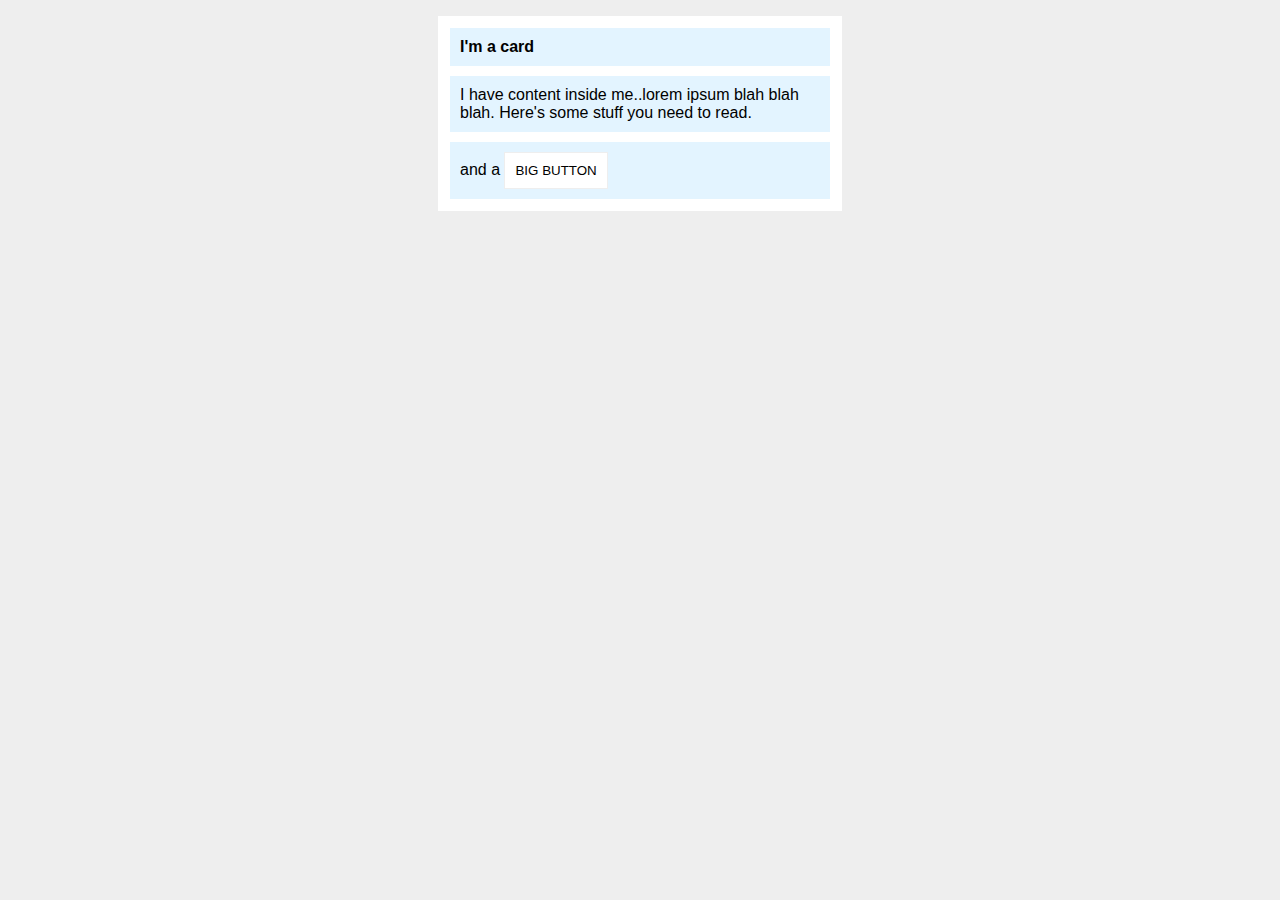
<file: foundations/block-and-inline/02-margin-and-padding-2/index.html>
<!DOCTYPE html>
<html lang="en">
  <head>
    <meta charset="UTF-8" />
    <meta http-equiv="X-UA-Compatible" content="IE=edge" />
    <meta name="viewport" content="width=device-width, initial-scale=1.0" />
    <title>Margin and Padding exercise 2</title>
    <link rel="stylesheet" href="style.css" />
  </head>
  <body>
    <div class="card">
      <h1 class="title">I'm a card</h1>
      <div class="content">
        I have content inside me..lorem ipsum blah blah blah. Here's some stuff
        you need to read.
      </div>
      <div class="button-container">and a <button>BIG BUTTON</button></div>
    </div>
  </body>
</html>
</file>
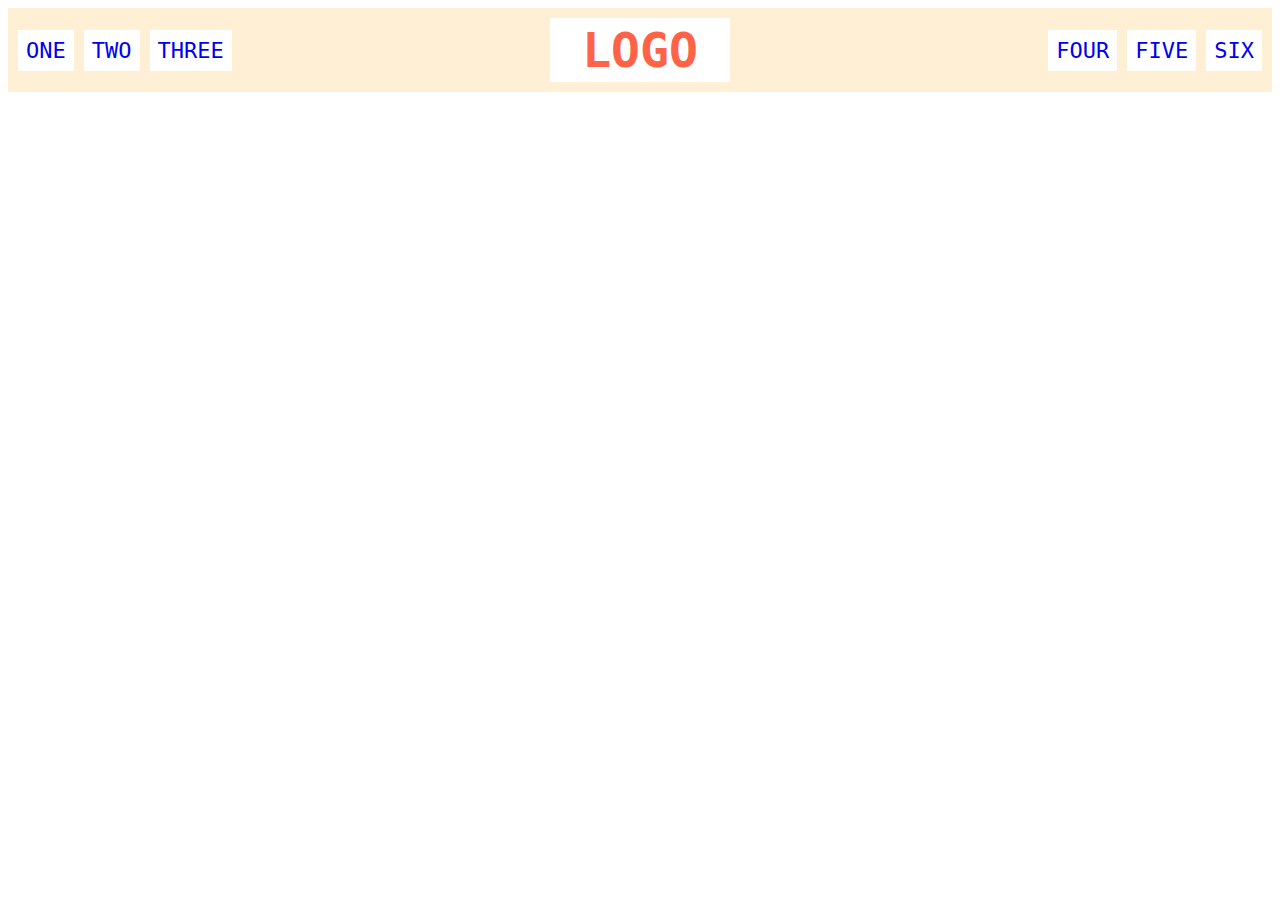
<file: foundations/flex/02-flex-header/index.html>
<!DOCTYPE html>
<html lang="en">
  <head>
    <meta charset="UTF-8" />
    <meta http-equiv="X-UA-Compatible" content="IE=edge" />
    <meta name="viewport" content="width=device-width, initial-scale=1.0" />
    <title>Flex Header</title>
    <link rel="stylesheet" href="style.css" />
  </head>
  <body>
    <div class="header">
      <div class="left-links">
        <ul>
          <li><a href="#">ONE</a></li>
          <li><a href="#">TWO</a></li>
          <li><a href="#">THREE</a></li>
        </ul>
      </div>
      <div class="logo">LOGO</div>
      <div class="right-links">
        <ul>
          <li><a href="#">FOUR</a></li>
          <li><a href="#">FIVE</a></li>
          <li><a href="#">SIX</a></li>
        </ul>
      </div>
    </div>
  </body>
</html>
</file>
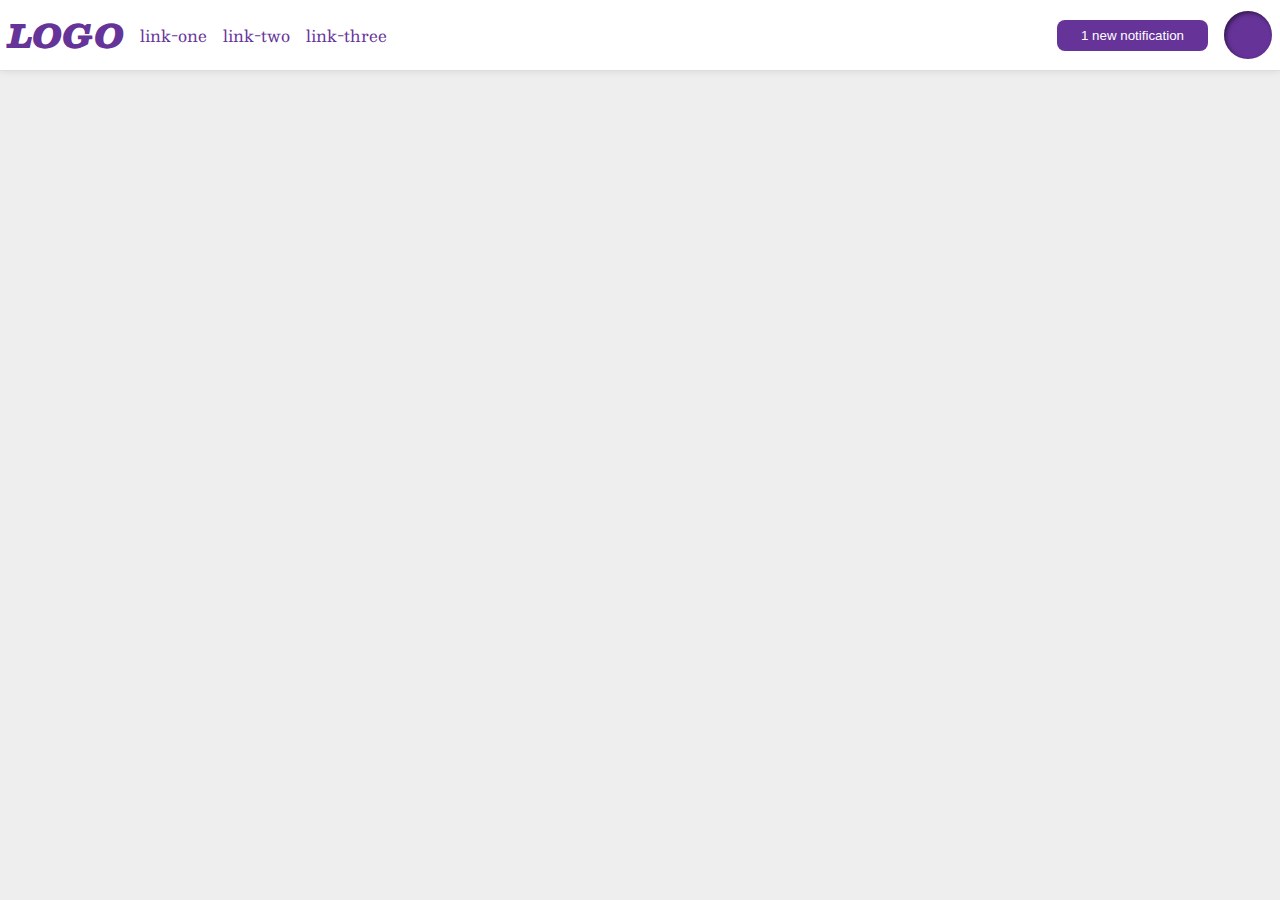
<file: foundations/flex/03-flex-header-2/index.html>
<!DOCTYPE html>
<html lang="en">
  <head>
    <meta charset="UTF-8" />
    <meta http-equiv="X-UA-Compatible" content="IE=edge" />
    <meta name="viewport" content="width=device-width, initial-scale=1.0" />
    <title>Flex Header 2</title>
    <link rel="stylesheet" href="style.css" />
  </head>
  <body>
    <div class="header">
      <div class="left">
        <div class="logo">LOGO</div>
        <ul class="links">
          <li><a href="https://google.com">link-one</a></li>
          <li><a href="https://google.com">link-two</a></li>
          <li><a href="https://google.com">link-three</a></li>
        </ul>
      </div>
      <div class="right">
        <button class="notifications">1 new notification</button>
        <div class="profile-image"></div>
      </div>
    </div>
  </body>
</html>
</file>
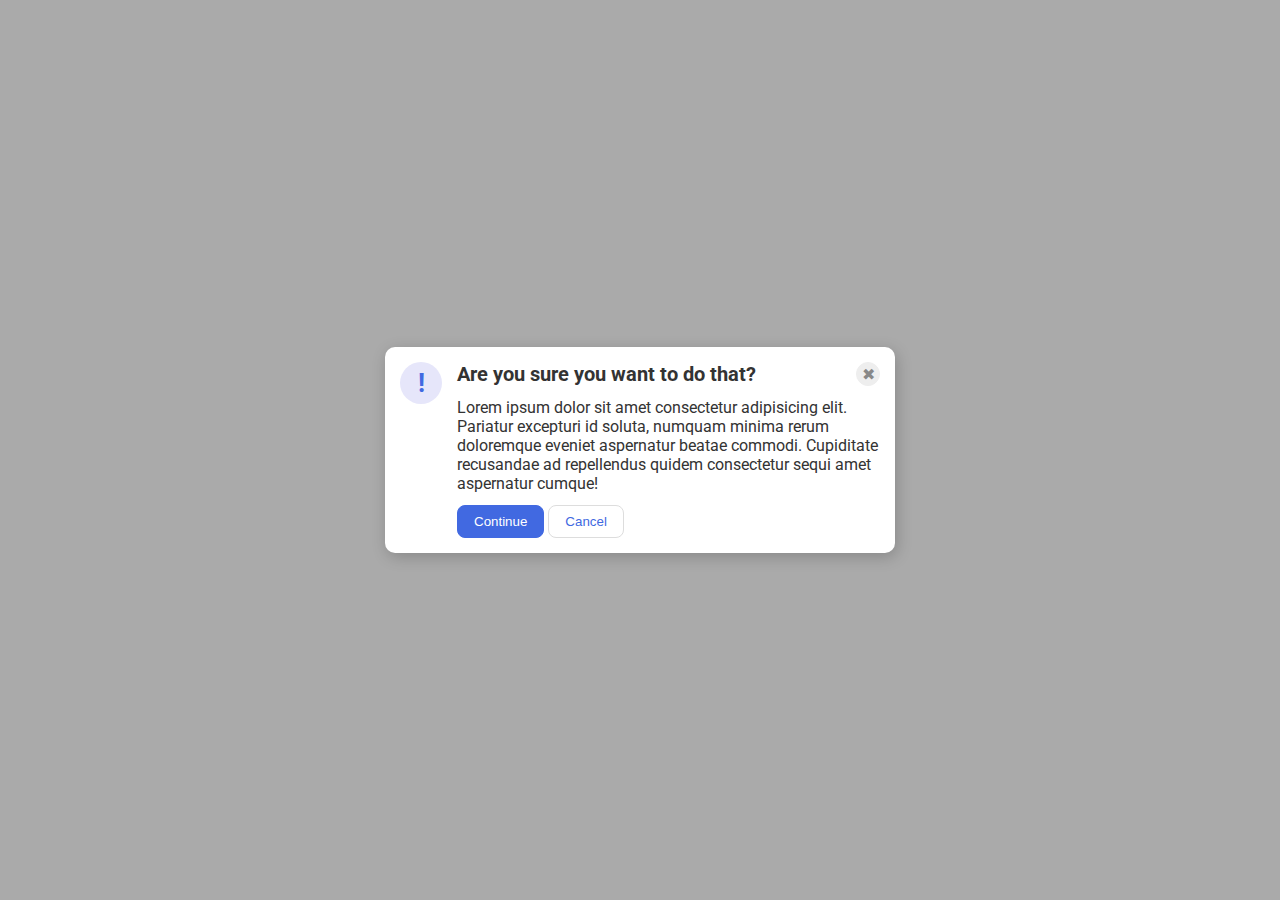
<file: foundations/flex/05-flex-modal/index.html>
<!DOCTYPE html>
<html lang="en">
  <head>
    <meta charset="UTF-8" />
    <meta http-equiv="X-UA-Compatible" content="IE=edge" />
    <meta name="viewport" content="width=device-width, initial-scale=1.0" />
    <link rel="stylesheet" href="style.css" />
    <title>Modal</title>
  </head>
  <body>
    <div class="modal">
      <div class="icon">!</div>
      <div class="right">
        <div class="top">
          <div class="header">Are you sure you want to do that?</div>
          <button class="close-button">✖</button>
        </div>
        <div class="text">
          Lorem ipsum dolor sit amet consectetur adipisicing elit. Pariatur
          excepturi id soluta, numquam minima rerum doloremque eveniet
          aspernatur beatae commodi. Cupiditate recusandae ad repellendus quidem
          consectetur sequi amet aspernatur cumque!
        </div>
        <div class="bottom">
          <button class="continue">Continue</button>
          <button class="cancel">Cancel</button>
        </div>
      </div>
    </div>
  </body>
</html>
</file>
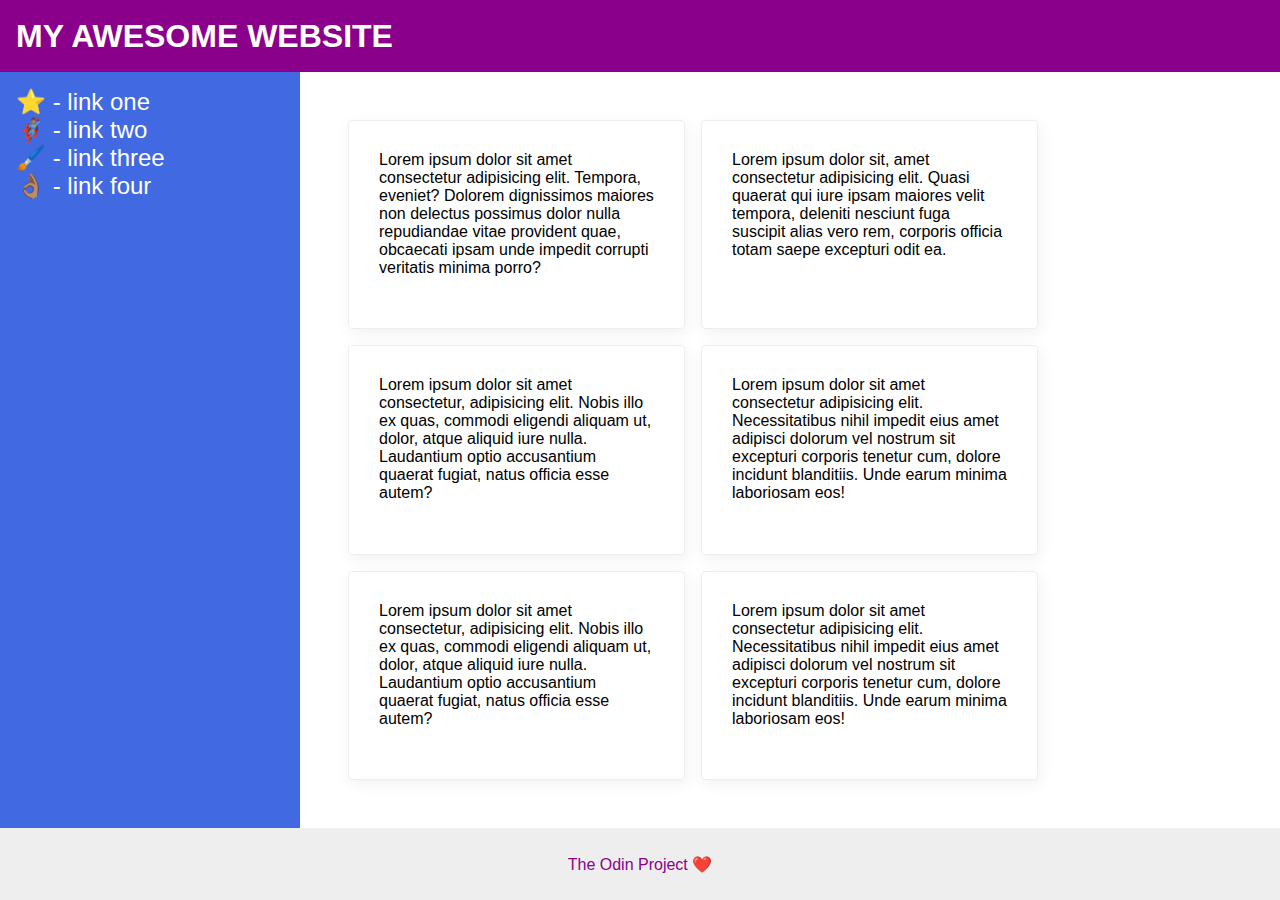
<file: foundations/flex/07-flex-layout-2/index.html>
<!DOCTYPE html>
<html lang="en">
  <head>
    <meta charset="UTF-8" />
    <meta http-equiv="X-UA-Compatible" content="IE=edge" />
    <meta name="viewport" content="width=device-width, initial-scale=1.0" />
    <title>The Holy Grail</title>
    <link rel="stylesheet" href="style.css" />
  </head>
  <body>
    <div class="header">MY AWESOME WEBSITE</div>

    <div class="middle">
      <div class="sidebar">
        <ul>
          <li><a href="#">⭐ - link one</a></li>
          <li><a href="#">🦸🏽‍♂️ - link two</a></li>
          <li><a href="#">🖌️ - link three</a></li>
          <li><a href="#">👌🏽 - link four</a></li>
        </ul>
      </div>
      <div class="content">
        <div class="card">
          Lorem ipsum dolor sit amet consectetur adipisicing elit. Tempora,
          eveniet? Dolorem dignissimos maiores non delectus possimus dolor nulla
          repudiandae vitae provident quae, obcaecati ipsam unde impedit
          corrupti veritatis minima porro?
        </div>
        <div class="card">
          Lorem ipsum dolor sit, amet consectetur adipisicing elit. Quasi
          quaerat qui iure ipsam maiores velit tempora, deleniti nesciunt fuga
          suscipit alias vero rem, corporis officia totam saepe excepturi odit
          ea.
        </div>
        <div class="card">
          Lorem ipsum dolor sit amet consectetur, adipisicing elit. Nobis illo
          ex quas, commodi eligendi aliquam ut, dolor, atque aliquid iure nulla.
          Laudantium optio accusantium quaerat fugiat, natus officia esse autem?
        </div>
        <div class="card">
          Lorem ipsum dolor sit amet consectetur adipisicing elit.
          Necessitatibus nihil impedit eius amet adipisci dolorum vel nostrum
          sit excepturi corporis tenetur cum, dolore incidunt blanditiis. Unde
          earum minima laboriosam eos!
        </div>
        <div class="card">
          Lorem ipsum dolor sit amet consectetur, adipisicing elit. Nobis illo
          ex quas, commodi eligendi aliquam ut, dolor, atque aliquid iure nulla.
          Laudantium optio accusantium quaerat fugiat, natus officia esse autem?
        </div>
        <div class="card">
          Lorem ipsum dolor sit amet consectetur adipisicing elit.
          Necessitatibus nihil impedit eius amet adipisci dolorum vel nostrum
          sit excepturi corporis tenetur cum, dolore incidunt blanditiis. Unde
          earum minima laboriosam eos!
        </div>
      </div>
    </div>

    <div class="footer">The Odin Project ❤️</div>
  </body>
</html>
</file>
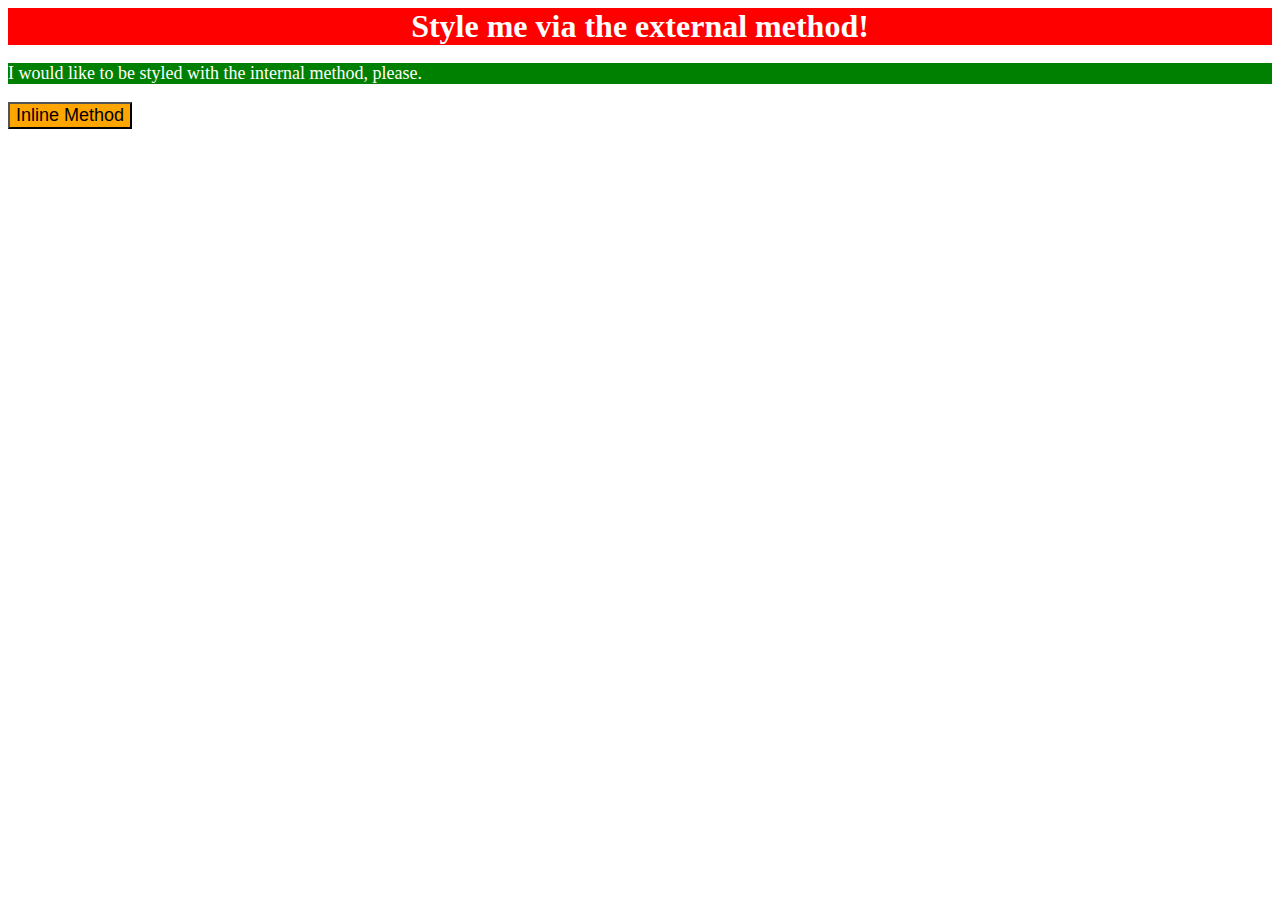
<file: foundations/intro-to-css/01-css-methods/index.html>
<!DOCTYPE html>
<html lang="en">
  <head>
    <meta charset="UTF-8" />
    <meta http-equiv="X-UA-Compatible" content="IE=edge" />
    <meta name="viewport" content="width=device-width, initial-scale=1.0" />
    <title>Methods for Adding CSS</title>
    <link rel="stylesheet" href="styles.css" />
    <style>
      p {
        color: white;
        background-color: green;
        font-size: 18px;
      }
    </style>
  </head>
  <body>
    <div>Style me via the external method!</div>
    <p>I would like to be styled with the internal method, please.</p>
    <button style="background-color: orange; font-size: 18px">
      Inline Method
    </button>
  </body>
</html>
</file>
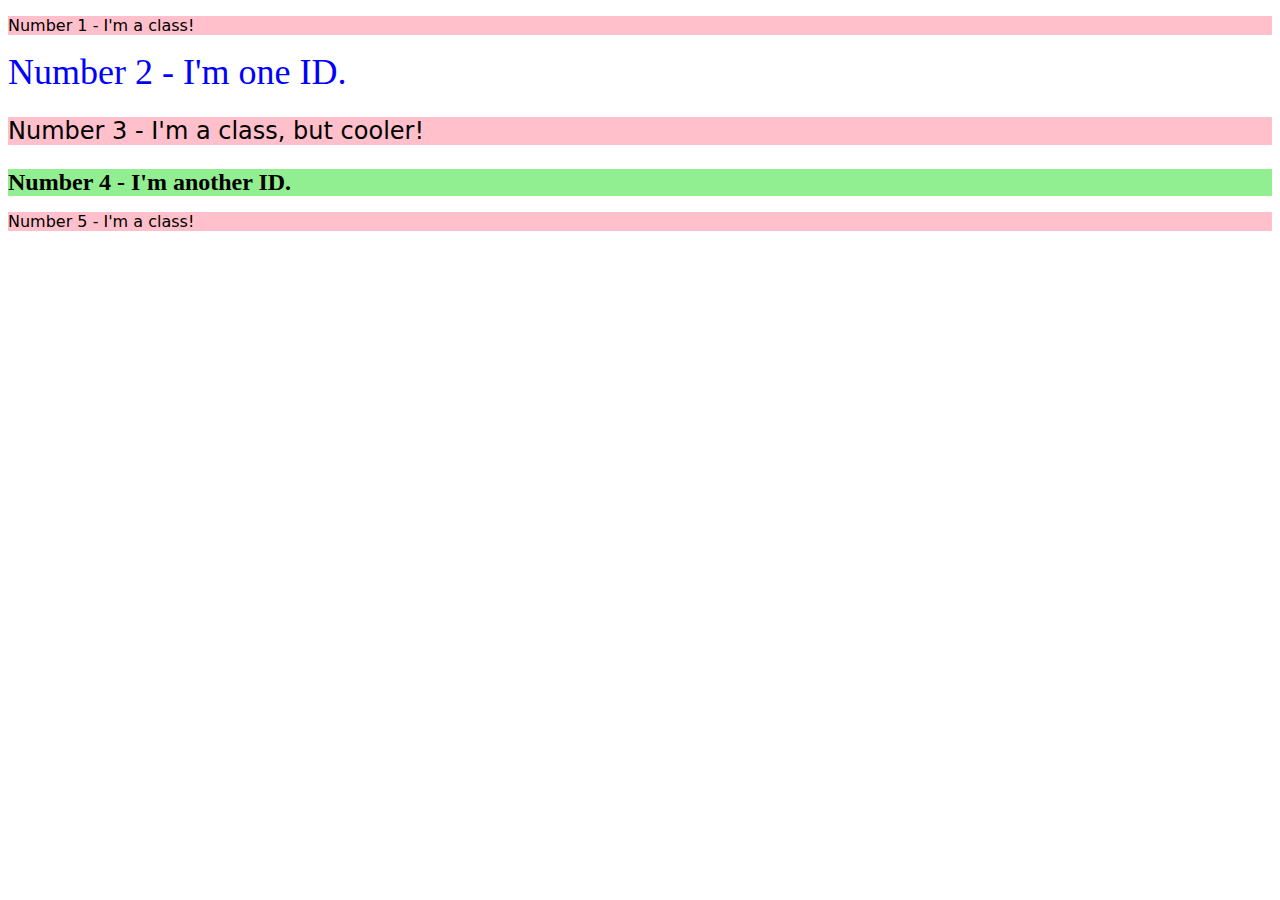
<file: foundations/intro-to-css/02-class-id-selectors/index.html>
<!DOCTYPE html>
<html lang="en">
  <head>
    <meta charset="UTF-8" />
    <meta http-equiv="X-UA-Compatible" content="IE=edge" />
    <meta name="viewport" content="width=device-width, initial-scale=1.0" />
    <title>Class and ID Selectors</title>
    <link rel="stylesheet" href="style.css" />
  </head>
  <body>
    <p class="odd">Number 1 - I'm a class!</p>
    <div id="two">Number 2 - I'm one ID.</div>
    <p class="odd special">Number 3 - I'm a class, but cooler!</p>
    <div id="four">Number 4 - I'm another ID.</div>
    <p class="odd">Number 5 - I'm a class!</p>
  </body>
</html>
</file>
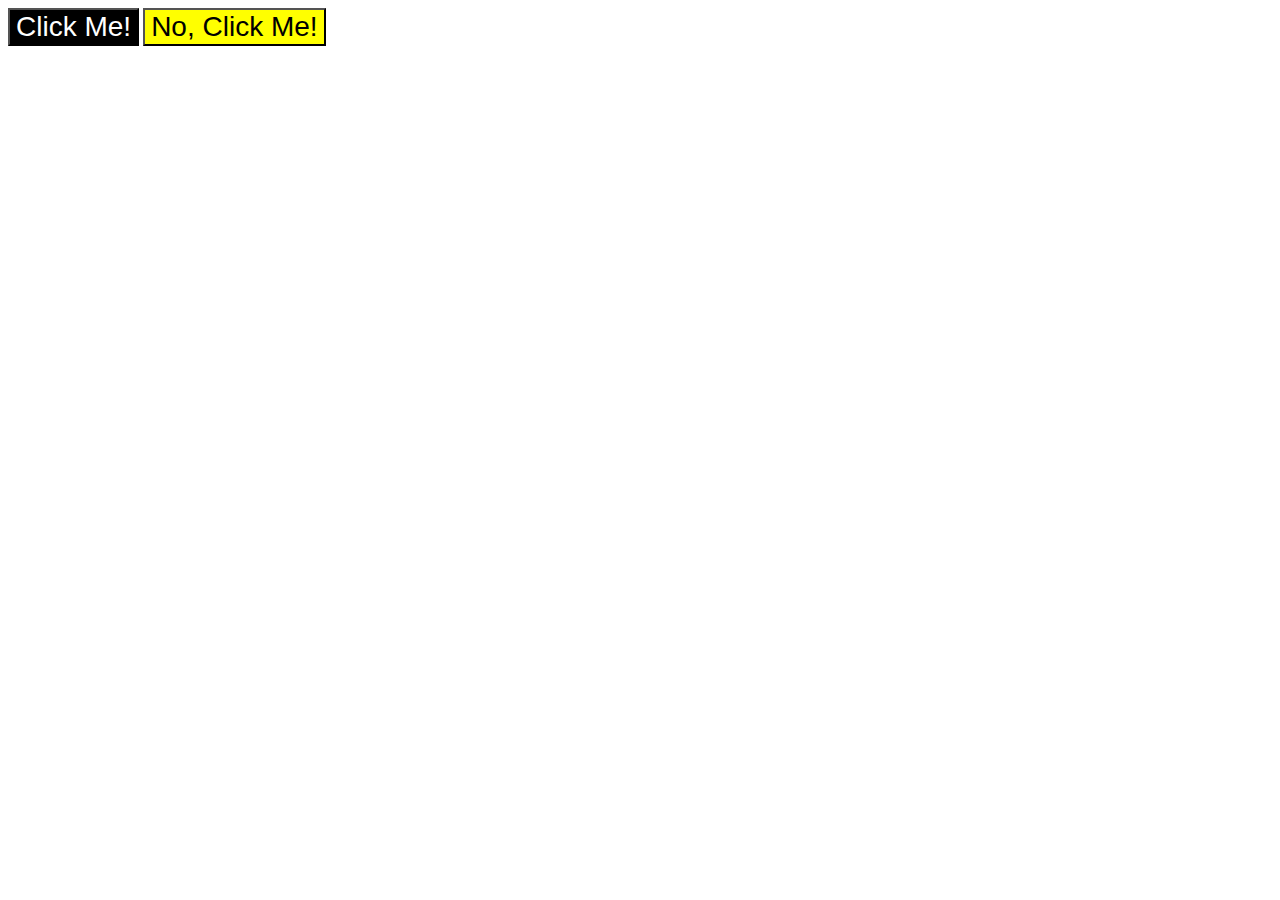
<file: foundations/intro-to-css/03-grouping-selectors/index.html>
<!DOCTYPE html>
<html lang="en">
  <head>
    <meta charset="UTF-8" />
    <meta http-equiv="X-UA-Compatible" content="IE=edge" />
    <meta name="viewport" content="width=device-width, initial-scale=1.0" />
    <title>Grouping Selectors</title>
    <link rel="stylesheet" href="style.css" />
  </head>
  <body>
    <button class="first">Click Me!</button>
    <button class="second">No, Click Me!</button>
  </body>
</html>
</file>
<file: foundations/block-and-inline/02-margin-and-padding-2/style.css>
body {
  background: #eee;
  font-family: sans-serif;
}

.card {
  width: 400px;
  background: #fff;
  margin: 16px auto;
  padding: 2px;
}

.title {
  background: #e3f4ff;
margin: 10px;
font-size: 16px;
padding: 10px;
}

.content {
  background: #e3f4ff;
  margin: 10px;
  padding: 10px;
}

.button-container {
  background: #e3f4ff;
  margin: 10px;
  padding: 10px;
}

button {
  background: white;
  border: 1px solid #eee;
  padding: 10px;
}
</file>
<file: foundations/flex/02-flex-header/style.css>
.header  {
  font-family: monospace;
  background: papayawhip;
  padding: 10px;
  display: flex;
  justify-content: space-between;
  align-items: center;
}

.logo {
  font-size: 48px;
  font-weight: 900;
  color: tomato;
  background: white;
  padding: 4px 32px;
}

ul {
  /* this removes the dots on the list items*/
  list-style-type: none;
  display: flex;
  gap: 10px;
  margin: 0;
  padding: 0;
}

a {
  font-size: 22px;
  background: white;
  padding: 8px;
  /* this removes the line under the links */
  text-decoration: none;
}
</file>
<file: foundations/flex/03-flex-header-2/style.css>
/* this is some magical font-importing.  
you'll learn about it later. */
@import url('https://fonts.googleapis.com/css2?family=Besley:ital,wght@0,400;1,900&display=swap');

body {
  margin: 0;
  background: #eee;
  font-family: Besley, serif;
}

.header {
  background: white;
  border-bottom: 1px solid #ddd;
  box-shadow: 0 0 8px rgba(0,0,0,.1);
  display: flex;  
  justify-content: space-between;
  padding: 8px;
}

.profile-image {
  background: rebeccapurple;
  box-shadow: inset 2px 2px 4px rgba(0,0,0,.5);
  border-radius: 50%;
  width: 48px;
  height: 48px;
}

.logo {
  color: rebeccapurple;
  font-size: 32px;
  font-weight: 900;
  font-style: italic;
}

button {
  border: none;
  border-radius: 8px;
  background: rebeccapurple;
  color: white;
  padding: 8px 24px;
}

a {
  /* this removes the line under our links */
  text-decoration: none;
  color: rebeccapurple;
}

ul {
  list-style-type: none;
  display: flex;
  padding: 0px;
  margin: 0px;
  gap: 16px;
}
.left {
  display: flex;
  align-items: center;
  gap: 16px;
}
.right {
  display: flex;
  align-items: center;
  gap: 16px;
}
</file>
<file: foundations/flex/05-flex-modal/style.css>
@import url('https://fonts.googleapis.com/css2?family=Roboto:wght@400;700&display=swap');

html, body {
  height: 100%;
}

body {
  font-family: Roboto, sans-serif;
  margin: 0;
  background: #aaa;
  color: #333;
  /* I'll give you this one for free lol */
  display: flex;
  align-items: center;
  justify-content: center;
}

.modal {
  background: white;
  width: 480px;
  border-radius: 10px;
  padding: 15px;
  box-shadow: 2px 4px 16px rgba(0,0,0,.2);
  display: flex;
  gap: 15px;
  justify-content: space-between;
  
}

.icon {
  color: royalblue;
  font-size: 26px;
  font-weight: 700;
  background: lavender;
  width: 42px;
  height: 42px;
  border-radius: 50%;
  display: flex;
  align-items: center;
  justify-content: center;
  flex-shrink: 0;
}

.close-button {
  background: #eee;
  border-radius: 50%;
  color: #888;
  font-weight: 400;
  font-size: 16px;
  height: 24px;
  width: 24px;
  display: flex;
  align-items: center;
  justify-content: center;
  border: 1px solid #eee;
  padding: 0;
}

button {
  cursor: pointer;
  padding: 8px 16px;
  border-radius: 8px;
}

button.continue {
  background: royalblue;
  border: 1px solid royalblue;
  color: white;
}

button.cancel {
  background: white;
  border: 1px solid #ddd;
  color: royalblue;
}

.right {
  display: flex;
  flex-direction: column;
  gap: 12px;
}

.top {
  display: flex;
  justify-content: space-between;
}

.header {
  font-size: 20px;
  font-weight: bold;
}

.text {
  font-size: 16px;
}
</file>
<file: foundations/flex/07-flex-layout-2/style.css>
body {
  font-family: -apple-system, BlinkMacSystemFont, 'Segoe UI', Roboto, Oxygen, Ubuntu, Cantarell, 'Open Sans', 'Helvetica Neue', sans-serif;
  margin: 0;
  min-height: 100vh;
  display: flex;
  flex-direction: column;
}

ul {
  list-style-type: none;
  margin: 0;
  padding: 0;
}

a {
  text-decoration: none;
  color: white;
}

.header {
  height: 72px;
  background: darkmagenta;
  color: white;
  font-size: 32px;
  font-weight: 900;
  display: flex;
  align-items: center;
  padding-left: 16px;
}

.footer {
  height: 72px;
  background: #eee;
  color: darkmagenta;
  display: flex;
  justify-content: center;
  align-items: center;
}

.sidebar {
  width: 300px;
  background: royalblue;
  box-sizing: border-box;
}

.card {
  border: 1px solid #eee;
  box-shadow: 2px 4px 16px rgba(0,0,0,.06);
  border-radius: 4px;
  width: 275px;
  padding: 30px;
}


.middle {
  display: flex;
  flex: 1;
}

.content {
  display: flex;
  flex-wrap: wrap;
  gap: 16px;
  padding: 48px;
}

.sidebar {
  display: flex;
  justify-content: flex-start;
  flex-shrink: 0;
  width: 300px;
  padding: 16px;
  font-size: 24px;
}
</file>
<file: foundations/intro-to-css/01-css-methods/styles.css>
div{
    color: white;
    background-color: red;
    font-size: 32px;
    text-align: center;
    font-weight: bold;
}
</file>
<file: foundations/intro-to-css/02-class-id-selectors/style.css>
.odd {
    background-color: rgb(255, 192, 203);
    font-family: Verdana, "DejaVu Sans", sans-serif;
}
#two {
    color: #0000ff;
    font-size: 36px;
}
#four {
    background-color: hsl(120, 73%, 75%);
    font-size: 24px;
    font-weight: bold;
}
.special {
    font-size: 24px;
}
</file>
<file: foundations/intro-to-css/03-grouping-selectors/style.css>
.first{
    background-color: black;
    color: hsl(0, 0%, 100%);
}
.second{
    background-color: #ffff00;
}
.first, .second{
    font-size: 28px;
    font-family: Helvetica, "Times New Roman", sans-serif;
}
</file>
